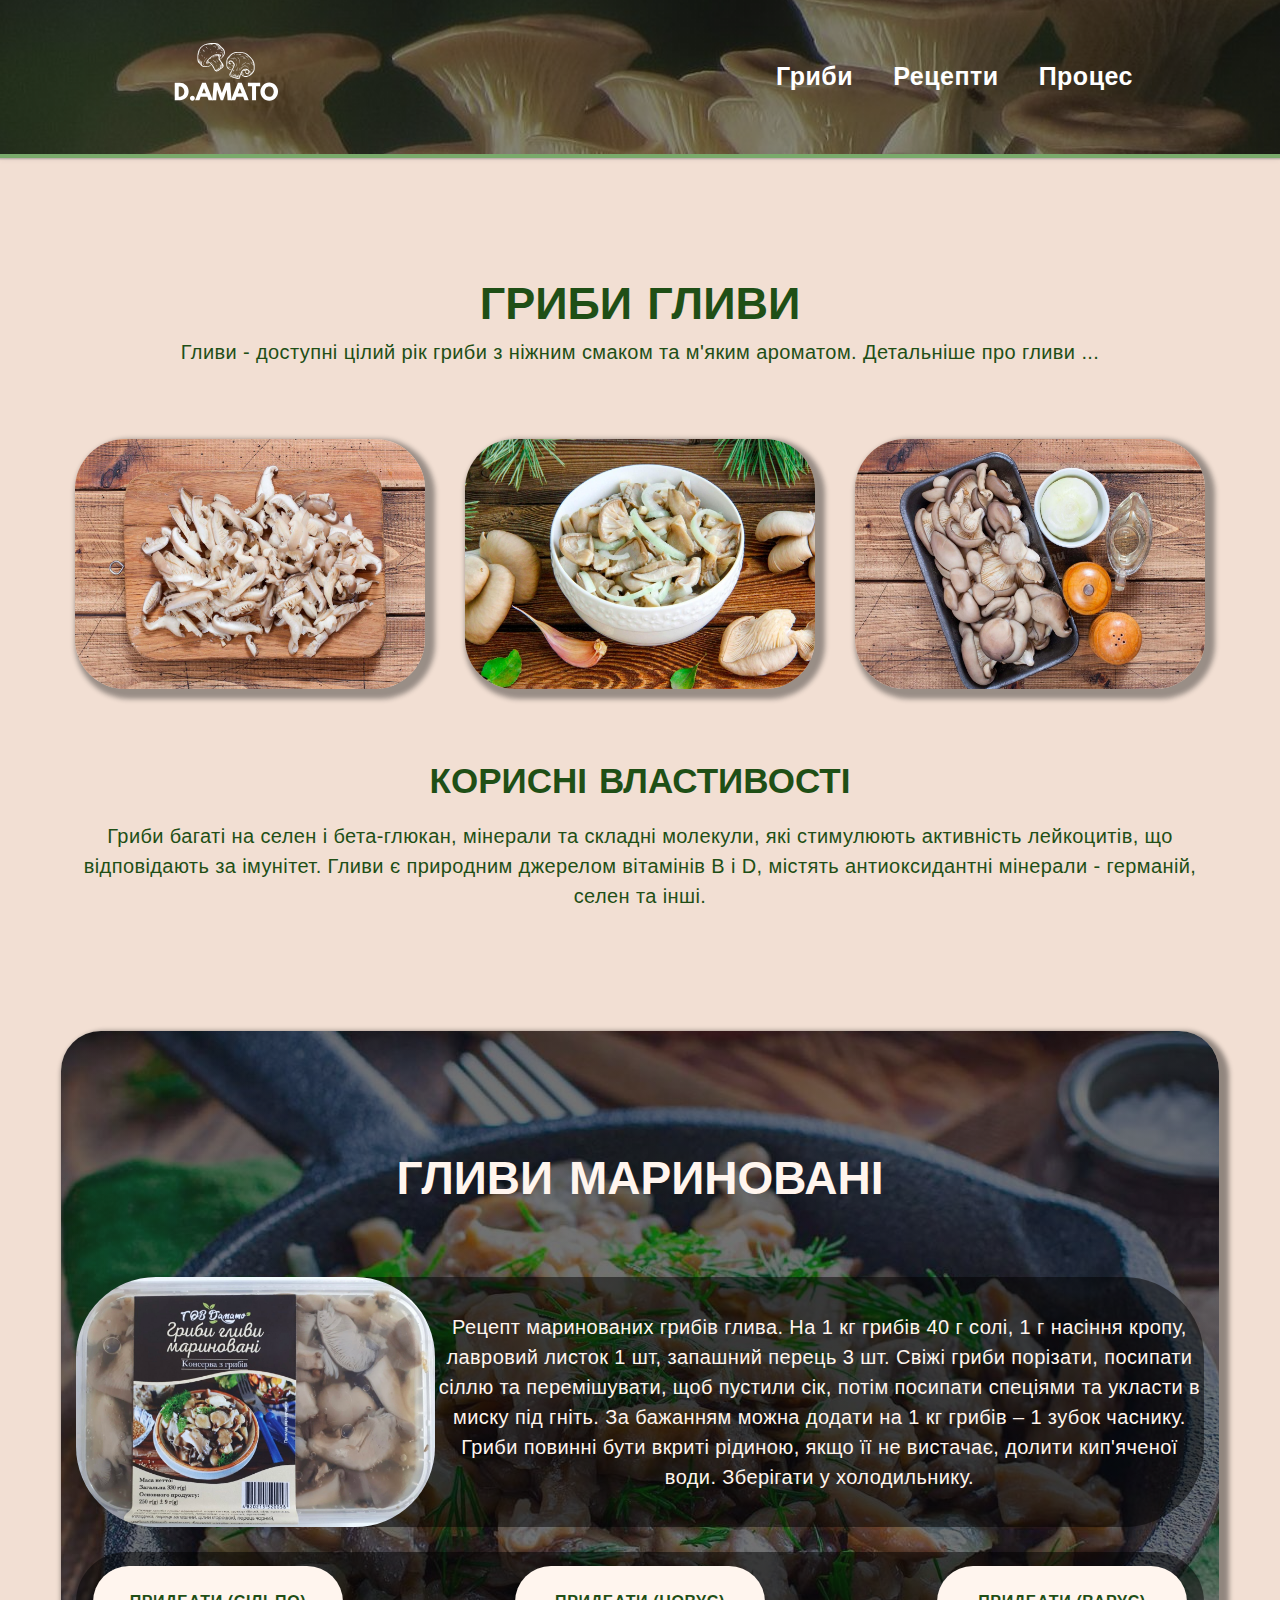
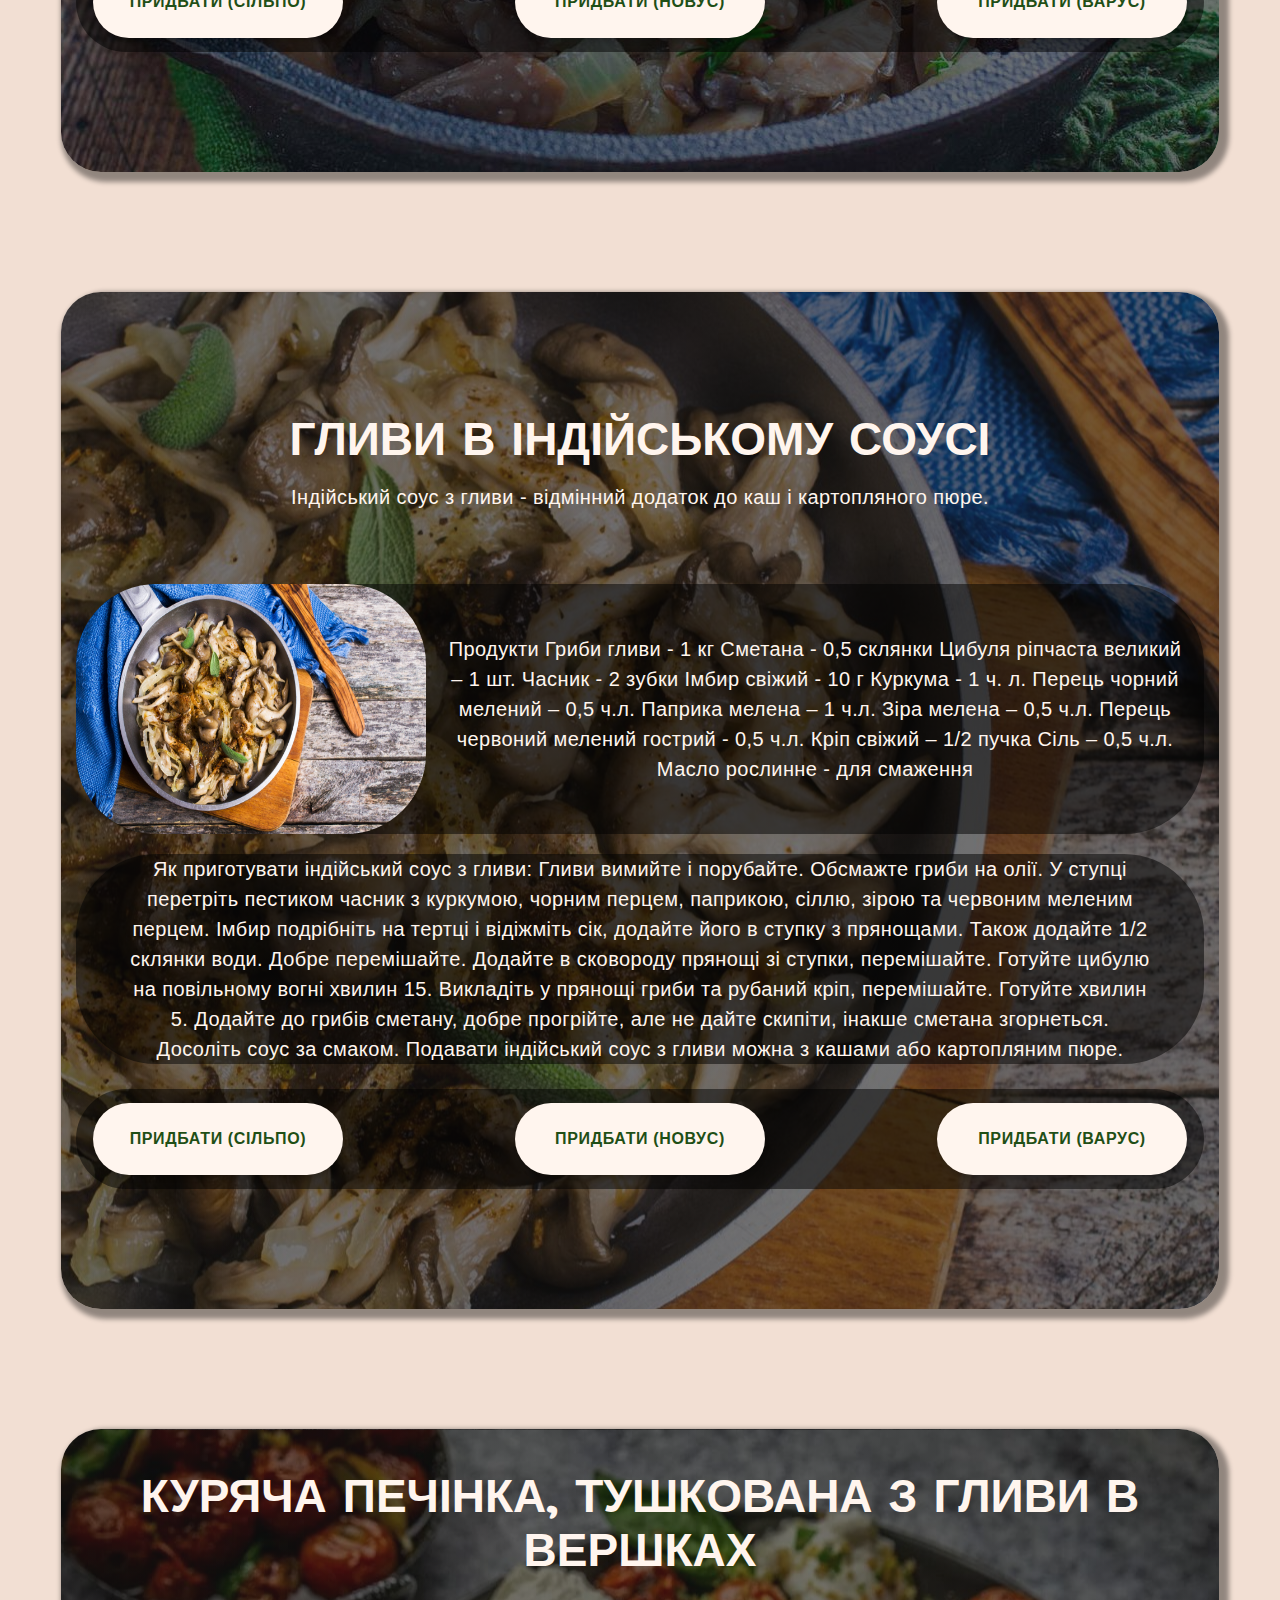
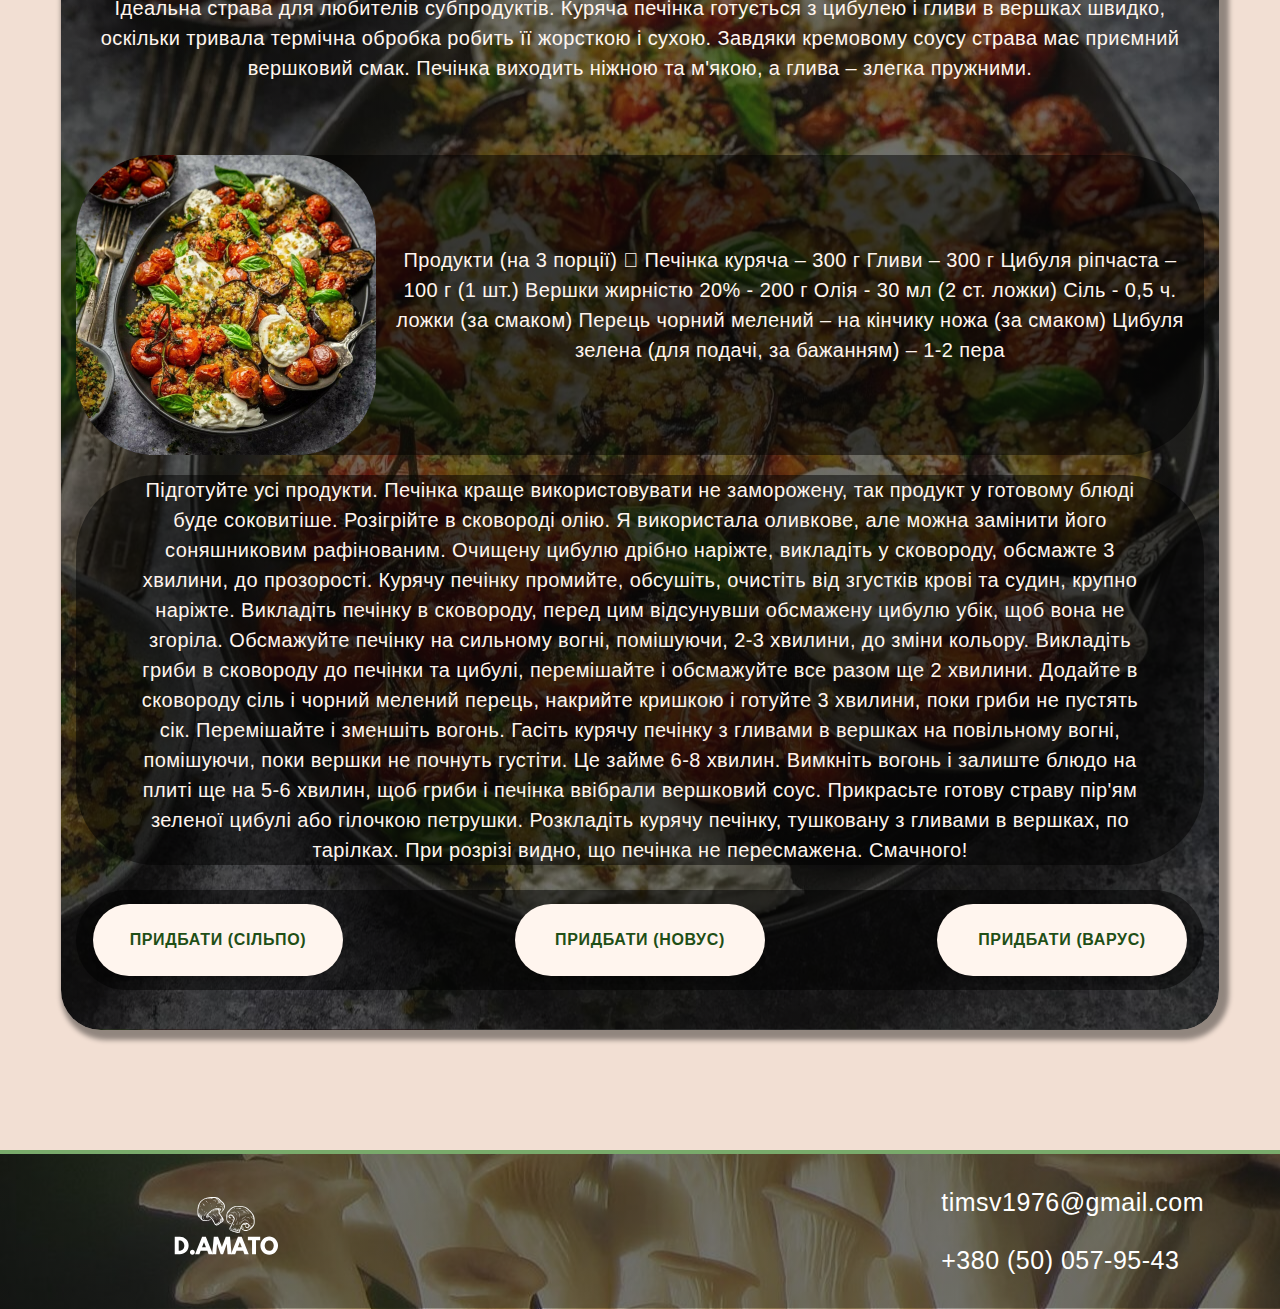
<file: index.html>
<!DOCTYPE html>
<html lang="en,ukr">
  <head>
    <meta charset="UTF-8" />
    <meta name="viewport" content="width=device-width, initial-scale=1.0" />
    <title>Damato</title>
    <link rel="preconnect" href="https://fonts.googleapis.com" />
    <link rel="preconnect" href="https://fonts.gstatic.com" crossorigin />
    <link
      href="https://fonts.googleapis.com/css2?family=Cardo:wght@400;700&family=Gluten:wght@400;500;700;900&display=swap"
      rel="stylesheet"
    />
    <link
      rel="stylesheet"
      href="https://cdn.jsdelivr.net/npm/modern-normalize@2.0.0/modern-normalize.min.css"
    />
    <link rel="stylesheet" href="./css/styles.css" />
    <link rel="stylesheet" href="./css/media.css" />
  </head>
  <body>
    <header class="header">
      <div class="container flex">
        <nav class="menu">
          <a class="logo-main link" href="./index.html">
            <svg class="icon" width="300" height="150">
              <use
                class="svg-logo"
                href="./images/damato.svg#icon-damato-five"
              ></use>
            </svg>
          </a>
          <ul class="hero-list-navigation list">
            <li>
              <a class="menu-main link" href="./index.html">Гриби</a>
            </li>
            <li>
              <a class="menu-main link" href="./portfolio.html">Рецепти</a>
            </li>
            <li>
              <a class="menu-main link" href="#">Процес</a>
            </li>
          </ul>
        </nav>
      </div>
    </header>
    <main>
      <section class="section-one">
        <div class="container">
          <h1 class="title-section-one">Гриби Гливи</h1>
          <p class="text-section-one">
            Гливи - доступні цілий рік гриби з ніжним смаком та м'яким ароматом.
            <a href="#section-two" class="section-two-spece link"
              >Детальніше про гливи ...</a
            >
          </p>
          <ul class="hero-list-section-one list">
            <li class="hero-line-section-one">
              <img
                class="image-section-one link"
                src="./images/image-ten.jpg"
                srcset="./images/image-ten.jpg 1x, ./images/image-ten.jpg 2x"
                alt="Responsive Image"
                width="350"
                height="250"
              />
            </li>
            <li class="hero-line-section-one">
              <img
                class="image-section-one link"
                src="./images/image-seven.jpg"
                srcset="
                  ./images/image-seven.jpg 1x,
                  ./images/image-seven.jpg 2x
                "
                alt="Responsive Image"
                width="350"
                height="250"
              />
            </li>
            <li class="hero-line-section-one">
              <img
                class="image-section-one link"
                src="./images/image-five.jpg"
                srcset="./images/image-five.jpg 1x, ./images/image-five.jpg 2x"
                alt="Responsive Image"
                width="350"
                height="250"
              />
            </li>
          </ul>
          <h2 class="midle-title-section-one">КОРИСНІ ВЛАСТИВОСТІ</h2>
          <p class="midle-text-section-one">
            Гриби багаті на селен і бета-глюкан, мінерали та складні молекули,
            які стимулюють активність лейкоцитів, що відповідають за імунітет.
            Гливи є природним джерелом вітамінів B і D, містять антиоксидантні
            мінерали - германій, селен та інші.
          </p>
        </div>
      </section>
      <section class="container section-two">
        <div class="container" id="section-two">
          <h2 class="title-section-two">ГЛИВИ МАРИНОВАНІ</h2>
          <ul class="shadow-novus">
            <li>
              <img
                class="image-marinad-section-two link"
                src="./images/novus-two.JPG"
                srcset="./images/novus-two.JPG 1x, ./images/novus-two.JPG 2x"
                alt="Responsive Image"
                width="375"
                height="250"
              />
              <p class="text-marinad-section-two">
                Рецепт маринованих грибів глива. На 1 кг грибів 40 г солі, 1 г
                насіння кропу, лавровий листок 1 шт, запашний перець 3 шт. Свіжі
                гриби порізати, посипати сіллю та перемішувати, щоб пустили сік,
                потім посипати спеціями та укласти в миску під гніть. За
                бажанням можна додати на 1 кг грибів – 1 зубок часнику. Гриби
                повинні бути вкриті рідиною, якщо її не вистачає, долити
                кип'яченої води. Зберігати у холодильнику.
              </p>
            </li>
          </ul>
          <ul class="seti-market list">
            <li>
              <a
                href="https://shop.silpo.ua/product/gryby-glyvy-564416?gclid=CjwKCAjwrranBhAEEiwAzbhNtUuKbEZt6em2PxQK4tmzXv5wG5Fr19p0eL0TISQBPMaPLLlB60c41hoCs70QAvD_BwE"
                class="link"
                target="_blank"
                ><button type="button" class="button-section-two">
                  ПРИДБАТИ (СІЛЬПО)
                </button>
              </a>
            </li>
            <li>
              <a
                href="https://novus.online/ru/product/gribi-glivi-svizi-250g"
                class="link"
                target="_blank"
              >
                <button type="button" class="button-section-two">
                  ПРИДБАТИ (НОВУС)
                </button>
              </a>
            </li>
            <li>
              <a
                href="https://varus.ua/ru/glivi-fasovani-400g-sht?gclid=CjwKCAjwrranBhAEEiwAzbhNteXI6pgyDCA2qCWhM59dAZ1F73wNk9JSiTjWxq0_CxQKcKd3Y8tw-BoCHBEQAvD_BwE"
                class="link"
                target="_blank"
              >
                <button type="button" class="button-section-two">
                  ПРИДБАТИ (ВАРУС)
                </button>
              </a>
            </li>
          </ul>
        </div>
      </section>
      <section class="container section-three">
        <div class="container" id="section-two">
          <h2 class="title-section-three">ГЛИВИ В ІНДІЙСЬКОМУ СОУСІ</h2>
          <p class="text-marinad-section-three-margin">
            Індійський соус з гливи - відмінний додаток до каш і картопляного
            пюре.
          </p>
          <ul class="shadow-novus">
            <li>
              <img
                class="image-marinad-section-two link"
                src="./images/grib-fon-threeeeee.jpeg"
                srcset="
                  ./images/grib-fon-threeeeee.jpeg 1x,
                  ./images/grib-fon-threeeeee.jpeg 2x
                "
                alt="Responsive Image"
                width="350"
                height="250"
              />
              <p class="text-marinad-section-three">
                Продукти Гриби гливи - 1 кг Сметана - 0,5 склянки Цибуля
                ріпчаста великий – 1 шт. Часник - 2 зубки Імбир свіжий - 10 г
                Куркума - 1 ч. л. Перець чорний мелений – 0,5 ч.л. Паприка
                мелена – 1 ч.л. Зіра мелена – 0,5 ч.л. Перець червоний мелений
                гострий - 0,5 ч.л. Кріп свіжий – 1/2 пучка Сіль – 0,5 ч.л. Масло
                рослинне - для смаження
              </p>
            </li>
          </ul>
          <ul class="shadow-novus-three">
            <li>
              <p class="text-marinad-section-three-two">
                Як приготувати індійський соус з гливи: Гливи вимийте і
                порубайте. Обсмажте гриби на олії. У ступці перетріть пестиком
                часник з куркумою, чорним перцем, паприкою, сіллю, зірою та
                червоним меленим перцем. Імбир подрібніть на тертці і відіжміть
                сік, додайте його в ступку з прянощами. Також додайте 1/2
                склянки води. Добре перемішайте. Додайте в сковороду прянощі зі
                ступки, перемішайте. Готуйте цибулю на повільному вогні хвилин
                15. Викладіть у прянощі гриби та рубаний кріп, перемішайте.
                Готуйте хвилин 5. Додайте до грибів сметану, добре прогрійте,
                але не дайте скипіти, інакше сметана згорнеться. Досоліть соус
                за смаком. Подавати індійський соус з гливи можна з кашами або
                картопляним пюре.
              </p>
            </li>
          </ul>
          <ul class="seti-market list">
            <li>
              <a
                href="https://shop.silpo.ua/product/gryby-glyvy-564416?gclid=CjwKCAjwrranBhAEEiwAzbhNtUuKbEZt6em2PxQK4tmzXv5wG5Fr19p0eL0TISQBPMaPLLlB60c41hoCs70QAvD_BwE"
                class="link"
                target="_blank"
                ><button type="button" class="button-section-two">
                  ПРИДБАТИ (СІЛЬПО)
                </button>
              </a>
            </li>
            <li>
              <a
                href="https://novus.online/ru/product/gribi-glivi-svizi-250g"
                class="link"
                target="_blank"
              >
                <button type="button" class="button-section-two">
                  ПРИДБАТИ (НОВУС)
                </button>
              </a>
            </li>
            <li>
              <a
                href="https://varus.ua/ru/glivi-fasovani-400g-sht?gclid=CjwKCAjwrranBhAEEiwAzbhNteXI6pgyDCA2qCWhM59dAZ1F73wNk9JSiTjWxq0_CxQKcKd3Y8tw-BoCHBEQAvD_BwE"
                class="link"
                target="_blank"
              >
                <button type="button" class="button-section-two">
                  ПРИДБАТИ (ВАРУС)
                </button>
              </a>
            </li>
          </ul>
        </div>
      </section>
      <section class="container section-four">
        <div class="container" id="section-two">
          <h2 class="title-section-three">
            КУРЯЧА ПЕЧІНКА, ТУШКОВАНА З ГЛИВИ В ВЕРШКАХ
          </h2>
          <p class="text-marinad-section-three-margin">
            Ідеальна страва для любителів субпродуктів. Куряча печінка готується
            з цибулею і гливи в вершках швидко, оскільки тривала термічна
            обробка робить її жорсткою і сухою. Завдяки кремовому соусу страва
            має приємний вершковий смак. Печінка виходить ніжною та м'якою, а
            глива – злегка пружними.
          </p>
          <ul class="shadow-novus">
            <li>
              <img
                class="image-marinad-section-two link"
                src="./images/sec-four-dubl.jpeg"
                srcset="
                  ./images/sec-four-dubl.jpeg 1x,
                  ./images/sec-four-dubl.jpeg 2x
                "
                alt="Responsive Image"
                width="300"
                height="300"
              />
              <p class="text-marinad-section-three">
                Продукти (на 3 порції)  Печінка куряча – 300 г Гливи – 300 г
                Цибуля ріпчаста – 100 г (1 шт.) Вершки жирністю 20% - 200 г Олія
                - 30 мл (2 ст. ложки) Сіль - 0,5 ч. ложки (за смаком) Перець
                чорний мелений – на кінчику ножа (за смаком) Цибуля зелена (для
                подачі, за бажанням) – 1-2 пера
              </p>
            </li>
          </ul>
          <ul class="shadow-novus-three">
            <li>
              <p class="text-marinad-section-three-three">
                Підготуйте усі продукти. Печінка краще використовувати не
                заморожену, так продукт у готовому блюді буде соковитіше.
                Розігрійте в сковороді олію. Я використала оливкове, але можна
                замінити його соняшниковим рафінованим. Очищену цибулю дрібно
                наріжте, викладіть у сковороду, обсмажте 3 хвилини, до
                прозорості. Курячу печінку промийте, обсушіть, очистіть від
                згустків крові та судин, крупно наріжте. Викладіть печінку в
                сковороду, перед цим відсунувши обсмажену цибулю убік, щоб вона
                не згоріла. Обсмажуйте печінку на сильному вогні, помішуючи, 2-3
                хвилини, до зміни кольору. Викладіть гриби в сковороду до
                печінки та цибулі, перемішайте і обсмажуйте все разом ще 2
                хвилини. Додайте в сковороду сіль і чорний мелений перець,
                накрийте кришкою і готуйте 3 хвилини, поки гриби не пустять сік.
                Перемішайте і зменшіть вогонь. Гасіть курячу печінку з гливами в
                вершках на повільному вогні, помішуючи, поки вершки не почнуть
                густіти. Це займе 6-8 хвилин. Вимкніть вогонь і залиште блюдо на
                плиті ще на 5-6 хвилин, щоб гриби і печінка ввібрали вершковий
                соус. Прикрасьте готову страву пір'ям зеленої цибулі або
                гілочкою петрушки. Розкладіть курячу печінку, тушковану з
                гливами в вершках, по тарілках. При розрізі видно, що печінка не
                пересмажена. Смачного!
              </p>
            </li>
          </ul>
          <ul class="seti-market list">
            <li>
              <a
                href="https://shop.silpo.ua/product/gryby-glyvy-564416?gclid=CjwKCAjwrranBhAEEiwAzbhNtUuKbEZt6em2PxQK4tmzXv5wG5Fr19p0eL0TISQBPMaPLLlB60c41hoCs70QAvD_BwE"
                class="link"
                target="_blank"
                ><button type="button" class="button-section-two">
                  ПРИДБАТИ (СІЛЬПО)
                </button>
              </a>
            </li>
            <li>
              <a
                href="https://novus.online/ru/product/gribi-glivi-svizi-250g"
                class="link"
                target="_blank"
              >
                <button type="button" class="button-section-two">
                  ПРИДБАТИ (НОВУС)
                </button>
              </a>
            </li>
            <li>
              <a
                href="https://varus.ua/ru/glivi-fasovani-400g-sht?gclid=CjwKCAjwrranBhAEEiwAzbhNteXI6pgyDCA2qCWhM59dAZ1F73wNk9JSiTjWxq0_CxQKcKd3Y8tw-BoCHBEQAvD_BwE"
                class="link"
                target="_blank"
              >
                <button type="button" class="button-section-two">
                  ПРИДБАТИ (ВАРУС)
                </button>
              </a>
            </li>
          </ul>
        </div>
      </section>
    </main>
    <footer class="footer">
      <div class="container flex">
        <a class="logo-main link" href="./index.html">
          <svg class="icon" width="300" height="150">
            <use
              class="svg-logo"
              href="./images/damato.svg#icon-damato-five"
            ></use>
          </svg>
        </a>
        <address class="address">
          <ul class="address-navig list">
            <li class="margin-address">
              <a class="maill-tell link" href="mailto:timsv1976@gmail.com"
                >timsv1976@gmail.com</a
              >
            </li>
            <li>
              <a class="maill-tell link" href="tel:+380500579543"
                >+380 (50) 057-95-43</a
              >
            </li>
          </ul>
        </address>
      </div>
    </footer>
  </body>
</html>
</file>
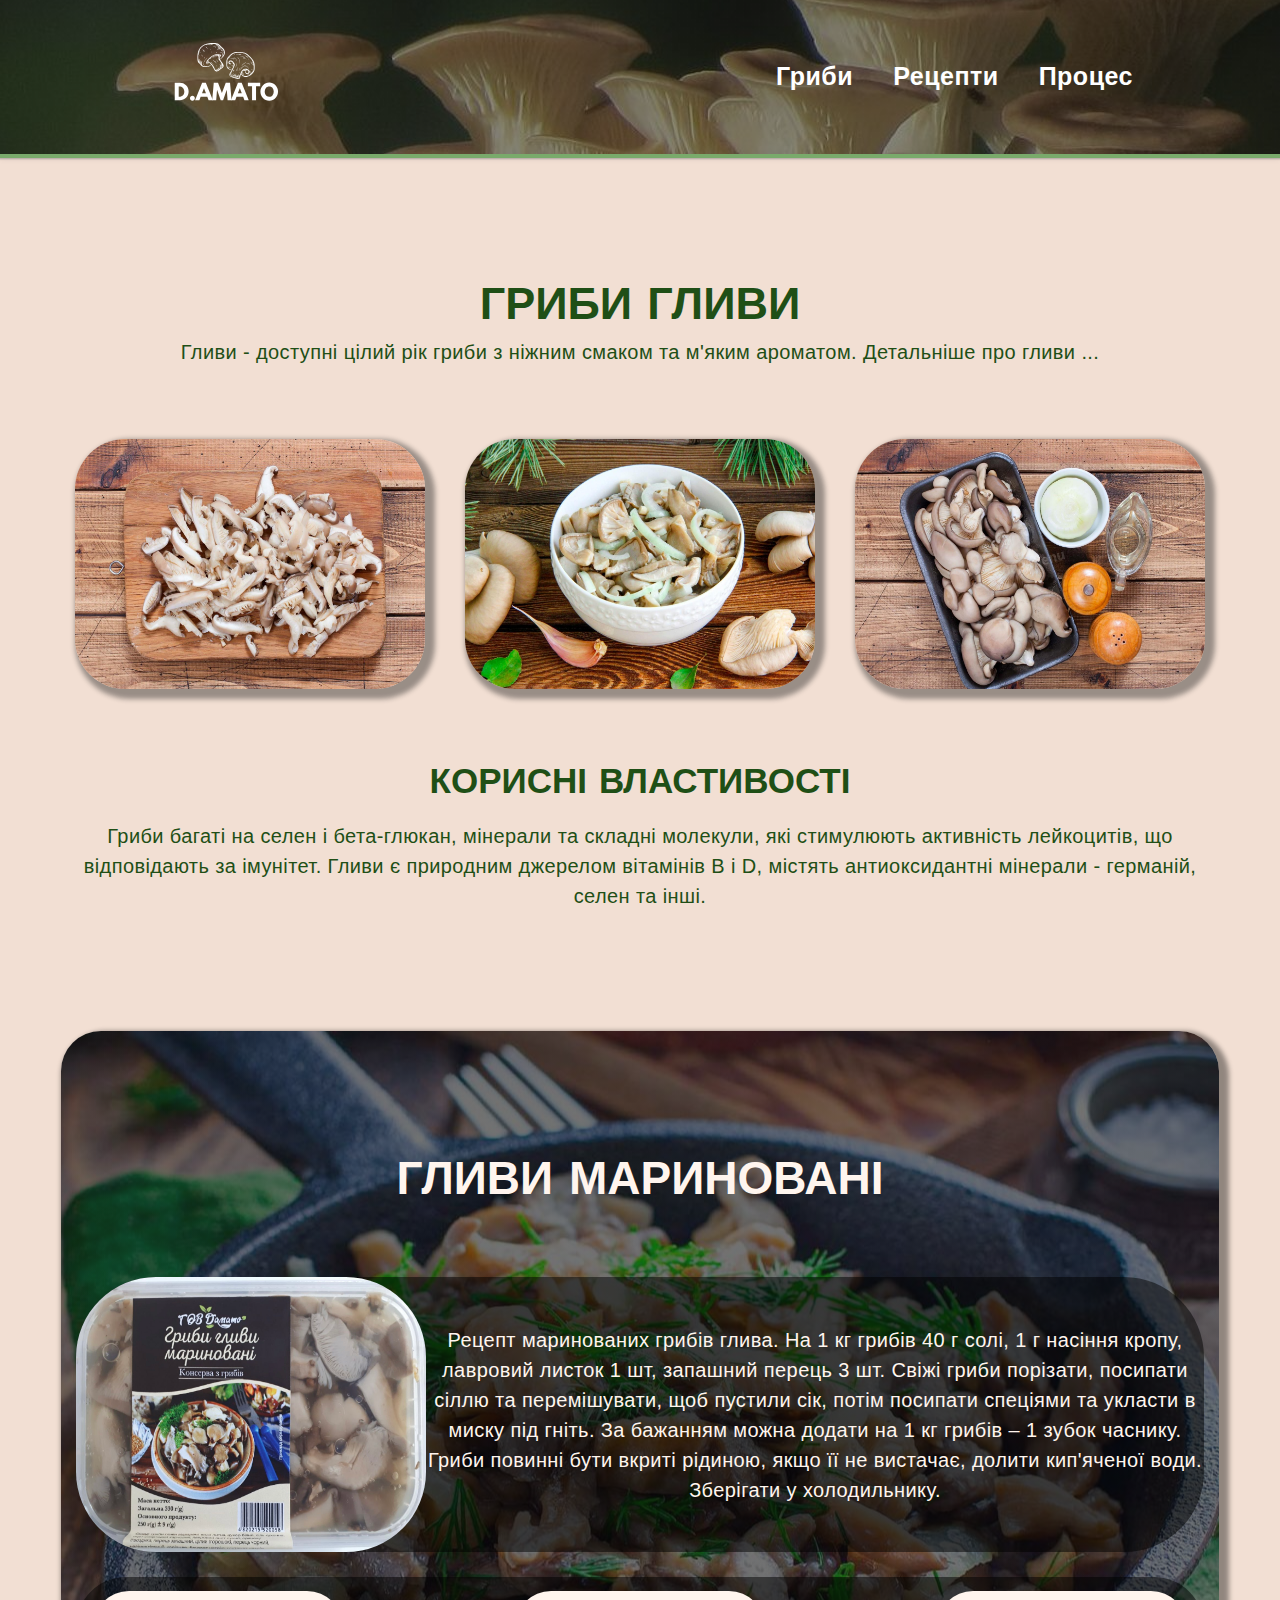
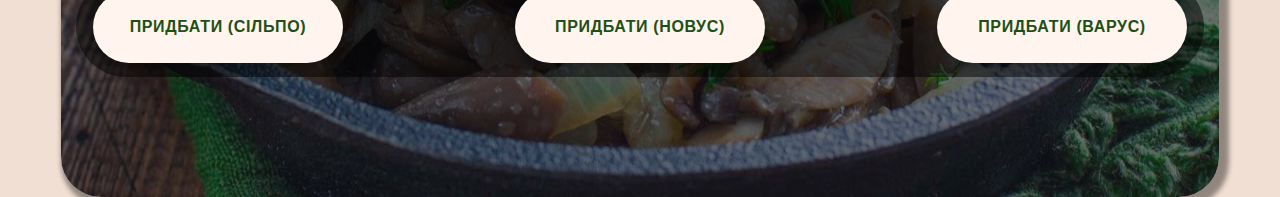
<file: damato.ukraine.html>
<!DOCTYPE html>
<html lang="en,ukr">
  <head>
    <meta charset="UTF-8" />
    <meta name="viewport" content="width=device-width, initial-scale=1.0" />
    <title>Damato</title>
    <link rel="preconnect" href="https://fonts.googleapis.com" />
    <link rel="preconnect" href="https://fonts.gstatic.com" crossorigin />
    <link
      href="https://fonts.googleapis.com/css2?family=Cardo:wght@400;700&family=Gluten:wght@400;500;700;900&display=swap"
      rel="stylesheet"
    />
    <link
      rel="stylesheet"
      href="https://cdn.jsdelivr.net/npm/modern-normalize@2.0.0/modern-normalize.min.css"
    />
    <link rel="stylesheet" href="./css/styles.css" />
    <link rel="stylesheet" href="./css/media.css" />
  </head>
  <body>
    <header class="header">
      <div class="container flex">
        <nav class="menu">
          <a class="logo-main link" href="./damato.html">
            <svg class="icon" width="300" height="150">
              <use
                class="svg-logo"
                href="./images/damato.svg#icon-damato-five"
              ></use>
            </svg>
          </a>
          <ul class="hero-list-navigation list">
            <li>
              <a class="menu-main link" href="./index.html">Гриби</a>
            </li>
            <li>
              <a class="menu-main link" href="./portfolio.html">Рецепти</a>
            </li>
            <li>
              <a class="menu-main link" href="#">Процес</a>
            </li>
          </ul>
        </nav>
        <!--<address class="address">
          <ul class="address-navig list">
            <li class="margin-address">
              <a class="maill-tell link" href="mailto:timsv1976@gmail.com"
                >timsv1976@gmail.com</a
              >
            </li>
            <li>
              <a class="maill-tell link" href="tel:+380951416936"
                >+380 (50) 057-95-43</a
              >
            </li>
          </ul>
        </address>-->
      </div>
    </header>
    <main>
      <section class="section-one">
        <div class="container">
          <h1 class="title-section-one">Гриби Гливи</h1>
          <p class="text-section-one">
            Гливи - доступні цілий рік гриби з ніжним смаком та м'яким ароматом.
            <a href="#section-two" class="section-two-spece link"
              >Детальніше про гливи ...</a
            >
          </p>
          <ul class="hero-list-section-one list">
            <li class="hero-line-section-one">
              <img
                class="image-section-one link"
                src="./images/image-ten.jpg"
                srcset="./images/image-ten.jpg 1x, ./images/image-ten.jpg 2x"
                alt="Responsive Image"
                width="350"
                height="250"
              />
            </li>
            <li class="hero-line-section-one">
              <img
                class="image-section-one link"
                src="./images/image-seven.jpg"
                srcset="
                  ./images/image-seven.jpg 1x,
                  ./images/image-seven.jpg 2x
                "
                alt="Responsive Image"
                width="350"
                height="250"
              />
            </li>
            <li class="hero-line-section-one">
              <img
                class="image-section-one link"
                src="./images/image-five.jpg"
                srcset="./images/image-five.jpg 1x, ./images/image-five.jpg 2x"
                alt="Responsive Image"
                width="350"
                height="250"
              />
            </li>
          </ul>
          <h2 class="midle-title-section-one">КОРИСНІ ВЛАСТИВОСТІ</h2>
          <p class="midle-text-section-one">
            Гриби багаті на селен і бета-глюкан, мінерали та складні молекули,
            які стимулюють активність лейкоцитів, що відповідають за імунітет.
            Гливи є природним джерелом вітамінів B і D, містять антиоксидантні
            мінерали - германій, селен та інші.
          </p>
        </div>
      </section>
      <section class="container section-two">
        <div class="container" id="section-two">
          <h2 class="title-section-two">ГЛИВИ МАРИНОВАНІ</h2>
          <ul class="shadow-novus">
            <li>
              <img
                class="image-marinad-section-two link"
                src="./images/novus-two.JPG"
                srcset="./images/novus-two.JPG 1x, ./images/novus-two.JPG 2x"
                alt="Responsive Image"
                width="350"
                height="275"
              />
              <p class="text-marinad-section-two">
                Рецепт маринованих грибів глива. На 1 кг грибів 40 г солі, 1 г
                насіння кропу, лавровий листок 1 шт, запашний перець 3 шт. Свіжі
                гриби порізати, посипати сіллю та перемішувати, щоб пустили сік,
                потім посипати спеціями та укласти в миску під гніть. За
                бажанням можна додати на 1 кг грибів – 1 зубок часнику. Гриби
                повинні бути вкриті рідиною, якщо її не вистачає, долити
                кип'яченої води. Зберігати у холодильнику.
              </p>
            </li>
          </ul>
          <ul class="seti-market list">
            <li>
              <a
                href="https://shop.silpo.ua/product/gryby-glyvy-564416?gclid=CjwKCAjwrranBhAEEiwAzbhNtUuKbEZt6em2PxQK4tmzXv5wG5Fr19p0eL0TISQBPMaPLLlB60c41hoCs70QAvD_BwE"
                class="link"
                target="_blank"
                ><button type="button" class="button-section-two">
                  ПРИДБАТИ (СІЛЬПО)
                </button>
              </a>
            </li>
            <li>
              <a
                href="https://novus.online/ru/product/gribi-glivi-svizi-250g"
                class="link"
                target="_blank"
              >
                <button type="button" class="button-section-two">
                  ПРИДБАТИ (НОВУС)
                </button>
              </a>
            </li>
            <li>
              <a
                href="https://varus.ua/ru/glivi-fasovani-400g-sht?gclid=CjwKCAjwrranBhAEEiwAzbhNteXI6pgyDCA2qCWhM59dAZ1F73wNk9JSiTjWxq0_CxQKcKd3Y8tw-BoCHBEQAvD_BwE"
                class="link"
                target="_blank"
              >
                <button type="button" class="button-section-two">
                  ПРИДБАТИ (ВАРУС)
                </button>
              </a>
            </li>
          </ul>
        </div>
      </section>
    </main>
  </body>
</html>
</file>
<file: css/styles.css>
body {
  font-family: var(--primary-font);
  color: var(--secondary-accent-color);
  background-color: var(--third-brown-color);
}
:root {
  --primary-font: "Fira Sans Extra Condensed", sans-serif;
  --title-font: "Gluten", sans-serif;
  --primary-black-color: #0f0f0f;
  --primary-white-color: #ffffff;
  --secondary-white-color: #f0f8ff;
  --third-white-color: #abce80;
  --primary-accent-color: #4d5ae5;
  --secondary-accent-color: #434455;
  --active-link-color: #404bbf;
  --active-green-color: #79aa6b;
  --secondary-green-color: #1f4f16;
  --third-green-color: #66ff4d;
  --third-brown-color: #f2dfd3;
  --fourth-green-color: #fff5ee;
  --fourth-brown-color: #d3a27f;
  --fives-brown-color: #ac6730;
}
img {
  display: block;
}
ul,
h2,
h3,
p {
  margin: 0;
  padding: 0;
}
.list {
  list-style: none;
}
.link {
  text-decoration: none;
}
/*
|==========================================================================================
| HeadeR                                 HeadeR                                     HeadeR
|==========================================================================================
*/
.header {
  box-shadow: 0px 2px 1px rgba(46, 47, 66, 0.08),
    0px 1px 1px rgba(46, 47, 66, 0.16), 0px 1px 6px rgba(46, 47, 66, 0.08);
  background-image: url(../images/image-two.jpeg);
  background-position: 70% 30%;
  background-image: linear-gradient(
      rgba(20, 20, 20, 0.5),
      rgba(20, 20, 20, 0.5)
    ),
    url(../images/image-two.jpeg);
  border-bottom: 4px solid var(--active-green-color);
}
.container {
  max-width: 1158px;
  margin: 0 auto;
  padding: 0 15px;
}
.flex {
  display: flex;
  align-items: center;
}
.menu {
  /*display: flex;*/
  align-items: center;
}
.logo-back-main {
  color: var(--primary-black-color);
}
.logo-main {
  margin-right: 400px;
}
.hero-list-navigation {
  /*display: flex;*/
  gap: 40px;
}
.menu-main {
  font-weight: 700;
  font-size: 25px;
  line-height: 1.5;
  letter-spacing: 0.02em;
  color: var(--primary-white-color);
  padding: 24px 0;
  display: block;
  gap: 40px;
  position: relative;
  transition: color 250ms cubic-bezier(0.4, 0, 0.2, 1);
}
.menu-main:hover,
.menu-main:focus {
  color: var(--active-green-color);
}
.address {
  font-style: normal;
  margin-left: auto;
}
.address-navig {
  /*display: flex;*/
  flex-direction: column;
  gap: 20px;
}
.maill-tell {
  font-size: 25px;
  line-height: 1.5;
  letter-spacing: 0.02em;
  color: var(--primary-white-color);
  transition: color 250ms cubic-bezier(0.4, 0, 0.2, 1);
}
.maill-tell:hover,
.maill-tell:focus {
  color: var(--active-green-color);
}
.icon {
  fill: var(--primary-white-color);
}
.icon:hover,
.icon:focus {
  fill: var(--active-green-color);
}
/*
|==========================================================================================
| Section-one                             Section-one                         Section-one
|==========================================================================================
*/
.section-one {
  padding: 120px 0;
}
.title-section-one {
  font-family: var(--title-font);
  margin: 0 auto;
  color: var(--secondary-green-color);
  text-align: center;
  font-size: 45px;
  font-style: normal;
  font-weight: 700;
  line-height: normal;
  text-transform: uppercase;
  margin-bottom: 7px;
}
.text-section-one {
  text-align: center;
  font-size: 20px;
  line-height: 1.5;
  letter-spacing: 0.02em;
  color: var(--secondary-green-color);
  margin-bottom: 72px;
}
.section-two-spece {
  text-align: center;
  font-size: 20px;
  line-height: 1.5;
  letter-spacing: 0.02em;
  color: var(--secondary-green-color);
}
.section-two-spece:hover,
.section-two-spece:focus {
  color: var(--third-white-color);
}
.hero-list-section-one {
  /*display: flex;*/
  gap: 40px;
  justify-content: center;
}
.image-section-one {
  border-radius: 50px;
}
.hero-line-section-one {
  box-shadow: 5px 5px 5px 5px rgba(20, 20, 20, 0.4);
  border-radius: 50px;
}
.midle-title-section-one {
  font-family: var(--title-font);
  margin: 0 auto;
  color: var(--secondary-green-color);
  text-align: center;
  font-size: 35px;
  font-style: normal;
  font-weight: 700;
  line-height: normal;
  text-transform: uppercase;
  margin-top: 72px;
}
.midle-text-section-one {
  text-align: center;
  font-size: 20px;
  line-height: 1.5;
  letter-spacing: 0.02em;
  color: var(--secondary-green-color);
  margin-top: 20px;
}
/*
|==========================================================================================
| Section-two                             Section-two                         Section-two
|==========================================================================================
*/
.section-two {
  padding: 120px 0;
  background-image: url(../images/image-eight.jpg);
  background-image: linear-gradient(
      rgba(20, 20, 20, 0.6),
      rgba(20, 20, 20, 0.6)
    ),
    url(../images/image-eight.jpg);
  background-position: center;
  border-radius: 40px;
  margin: 0 auto;
  box-shadow: 5px 5px 5px 5px rgba(0, 0, 0, 0.4);
}
.title-section-two {
  font-family: var(--title-font);
  margin: 0 auto;
  color: var(--fourth-green-color);
  text-align: center;
  font-size: 46px;
  font-style: normal;
  font-weight: 700;
  line-height: normal;
  text-transform: uppercase;
  margin-bottom: 72px;
}
.hero-list-section-two {
  gap: 72px;
  margin-left: auto;
}
.hero-line-section-two {
}
.image-marinad-section-two {
  border-radius: 80px;
  position: relative;
  display: flex;
  margin: 0;
}
.shadow-novus {
  background-color: rgba(0, 0, 0, 0.5);
  border-radius: 80px;
}
.text-marinad-section-two {
  color: var(--fourth-green-color);
  text-align: center;
  font-size: 20px;
  line-height: 1.5;
  letter-spacing: 0.02em;
}
.shadow-novus li {
  /*display: flex;*/
  align-items: center;
}
.button-section-two {
  background-color: var(--fourth-green-color);
  font-family: var(--primary-font);
  font-weight: 700;
  font-size: 16px;
  line-height: 1.5;
  letter-spacing: 0.04em;
  color: var(--secondary-green-color);
  cursor: pointer;
  display: inline-block;
  margin: 0 auto;
  margin-top: 40px;
  min-width: 250px;
  height: 72px;
  border: none;
  padding: 10px 20px;
  border-radius: 40px;
  text-align: center;
  text-decoration: none;
  transition: background-color 250ms cubic-bezier(0.4, 0, 0.2, 1);
  box-shadow: 0px 4px 4px 0px rgba(0, 0, 0, 0.15);
  margin-bottom: 40px;
}
.button-section-two:hover,
.button-section-two:focus {
  background-color: var(--third-brown-color);
}
.seti-market {
  /*display: flex;*/
  margin-top: 25px;
  text-align: center;
  background-color: rgba(0, 0, 0, 0.5);
  border-radius: 80px;
  /*height: 100px;*/
}
/*
|==========================================================================================
| Section-three                        Section-three                      Section-three
|==========================================================================================
*/
.section-three {
  padding: 120px 0;
  background-image: url(../images/grib-fon-threeeeee.jpeg);
  background-image: linear-gradient(
      rgba(20, 20, 20, 0.6),
      rgba(20, 20, 20, 0.6)
    ),
    url(../images/grib-fon-threeeeee.jpeg);
  background-position: center;
  border-radius: 40px;
  margin: 0 auto;
  box-shadow: 5px 5px 5px 5px rgba(0, 0, 0, 0.4);
  margin-top: 120px;
}
.title-section-three {
  font-family: var(--title-font);
  margin: 0 auto;
  color: var(--fourth-green-color);
  text-align: center;
  font-size: 46px;
  font-style: normal;
  font-weight: 700;
  line-height: normal;
  text-transform: uppercase;
  margin-bottom: 16px;
}
.text-marinad-section-three {
  color: var(--fourth-green-color);
  text-align: center;
  font-size: 20px;
  line-height: 1.5;
  letter-spacing: 0.02em;
  padding-left: 15px;
  padding-right: 15px;
}
.text-marinad-section-three-margin {
  color: var(--fourth-green-color);
  text-align: center;
  font-size: 20px;
  line-height: 1.5;
  letter-spacing: 0.02em;
  padding-left: 15px;
  padding-right: 15px;
  margin-bottom: 72px;
}
.text-marinad-section-three-two {
  color: var(--fourth-green-color);
  text-align: center;
  font-size: 20px;
  line-height: 1.5;
  letter-spacing: 0.02em;
  padding-left: 50px;
  padding-right: 50px;
}
.shadow-novus-three {
  background-color: rgba(0, 0, 0, 0.5);
  border-radius: 80px;
  margin-top: 20px;
}
.shadow-novus-three li {
  display: flex;
  align-items: center;
}
/*
|==========================================================================================
| Section-four                          Section-four                        Section-four
|==========================================================================================
*/
.section-four {
  padding: 40px 0;
  background-image: url(../images/sec-four-dubl.jpeg);
  background-image: linear-gradient(
      rgba(20, 20, 20, 0.6),
      rgba(20, 20, 20, 0.6)
    ),
    url(../images/sec-four-dubl.jpeg);
  background-position: center;
  border-radius: 40px;
  margin: 0 auto;
  box-shadow: 5px 5px 5px 5px rgba(0, 0, 0, 0.4);
  margin-top: 120px;
}
.text-marinad-section-three-three {
  color: var(--fourth-green-color);
  text-align: center;
  font-size: 20px;
  line-height: 1.5;
  letter-spacing: 0.02em;
  padding-left: 55px;
  padding-right: 55px;
}
/*
|==========================================================================================
| Footer                                   Footer                                 Footer
|==========================================================================================
*/
.footer {
  background-image: url(../images/image-two.jpeg);
  background-image: linear-gradient(
      rgba(20, 20, 20, 0.6),
      rgba(20, 20, 20, 0.6)
    ),
    url(../images/image-two.jpeg);
  background-position: center;
  border-top: 4px solid var(--active-green-color);
  margin-top: 120px;
}
</file>
<file: css/media.css>
@media screen and (max-width: 427px) {
    .container {
      max-width: 320px;
      padding: 0 16px;
    }
}
@media screen and (min-width: 428px) and (max-width: 767px) {
    .container {
      max-width: 428px;
      margin: 0 auto;
      padding: 0 16px;
    }
}
    @media screen and (min-width: 768px) and (max-width: 1157px) {
        .container {
          max-width: 768px;
          padding: 0 16px;
        }
    }
    @media screen and (min-width: 1158px) {
            container {
                max-width: 1158px;
                margin: 0 auto;
                padding: 0 15px;
              }
              .menu {
                display: flex;
              }
              .hero-list-navigation {
                display: flex;
              }
              .address-navig {
                display: flex;
              }
              .hero-list-section-one {
                display: flex;
              }
              .shadow-novus li {
                display: flex;
              }
              .seti-market {
                display: flex;
                height: 100px;
                align-items: center;
                justify-content: center;
                gap: 172px;
              }
        }
</file>
